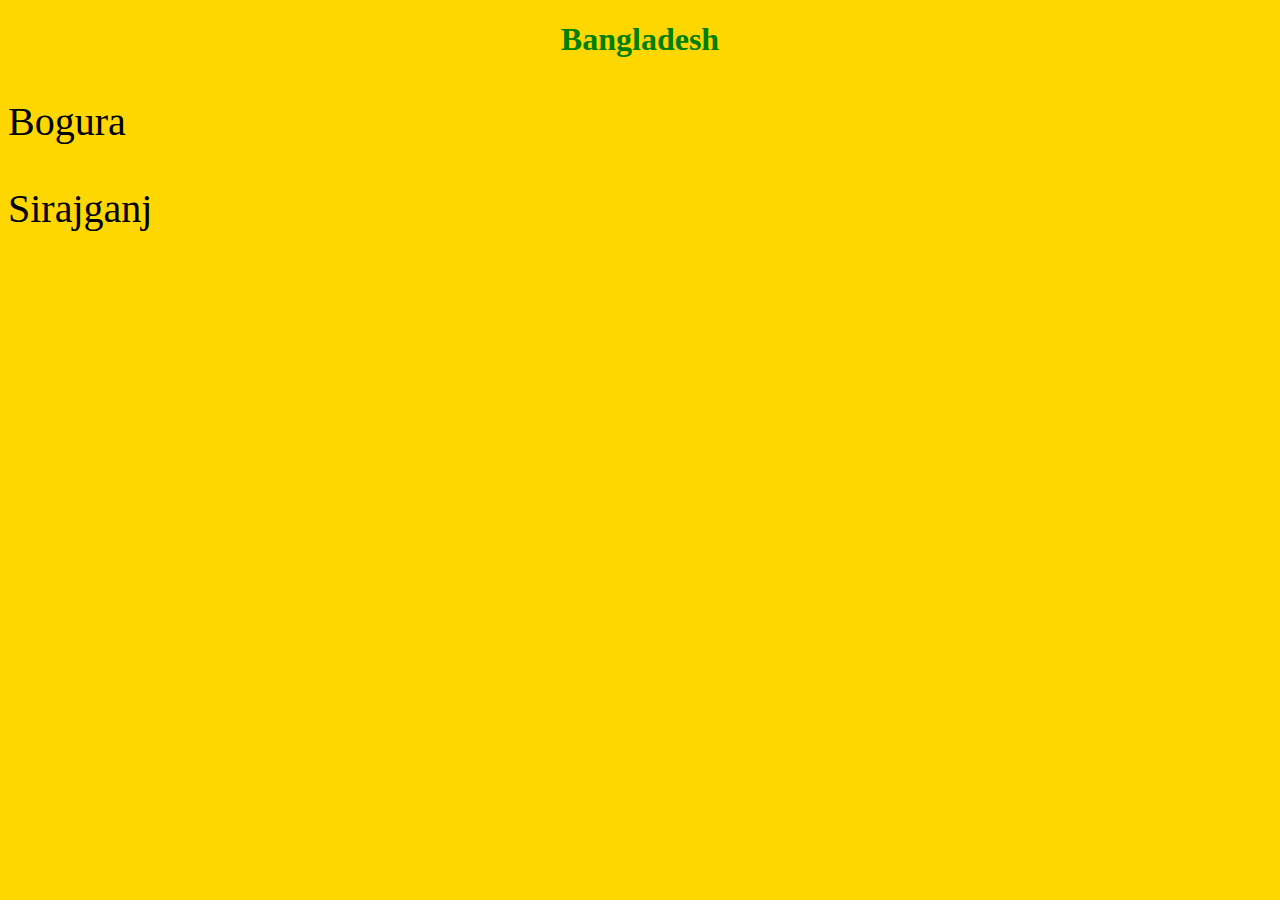
<file: css/First day/index.html>
<!DOCTYPE html>
<html lang="en">
<head>
    <meta charset="UTF-8">
    <meta name="viewport" content="width=device-width, initial-scale=1.0">
    <title>CSS-CLASS</title>
</head>
<style>
body{
    background-color: gold;
}
h1{
    text-align: center;
    color: green;
    
}

p{
    font-size: verdana;
    font-size: 40px;
    color: black;
}
</style>

<body>
    <h1>Bangladesh</h1>
    <p>Bogura</p>
    <p>Sirajganj
    </p>
</body>
</html>
</file>
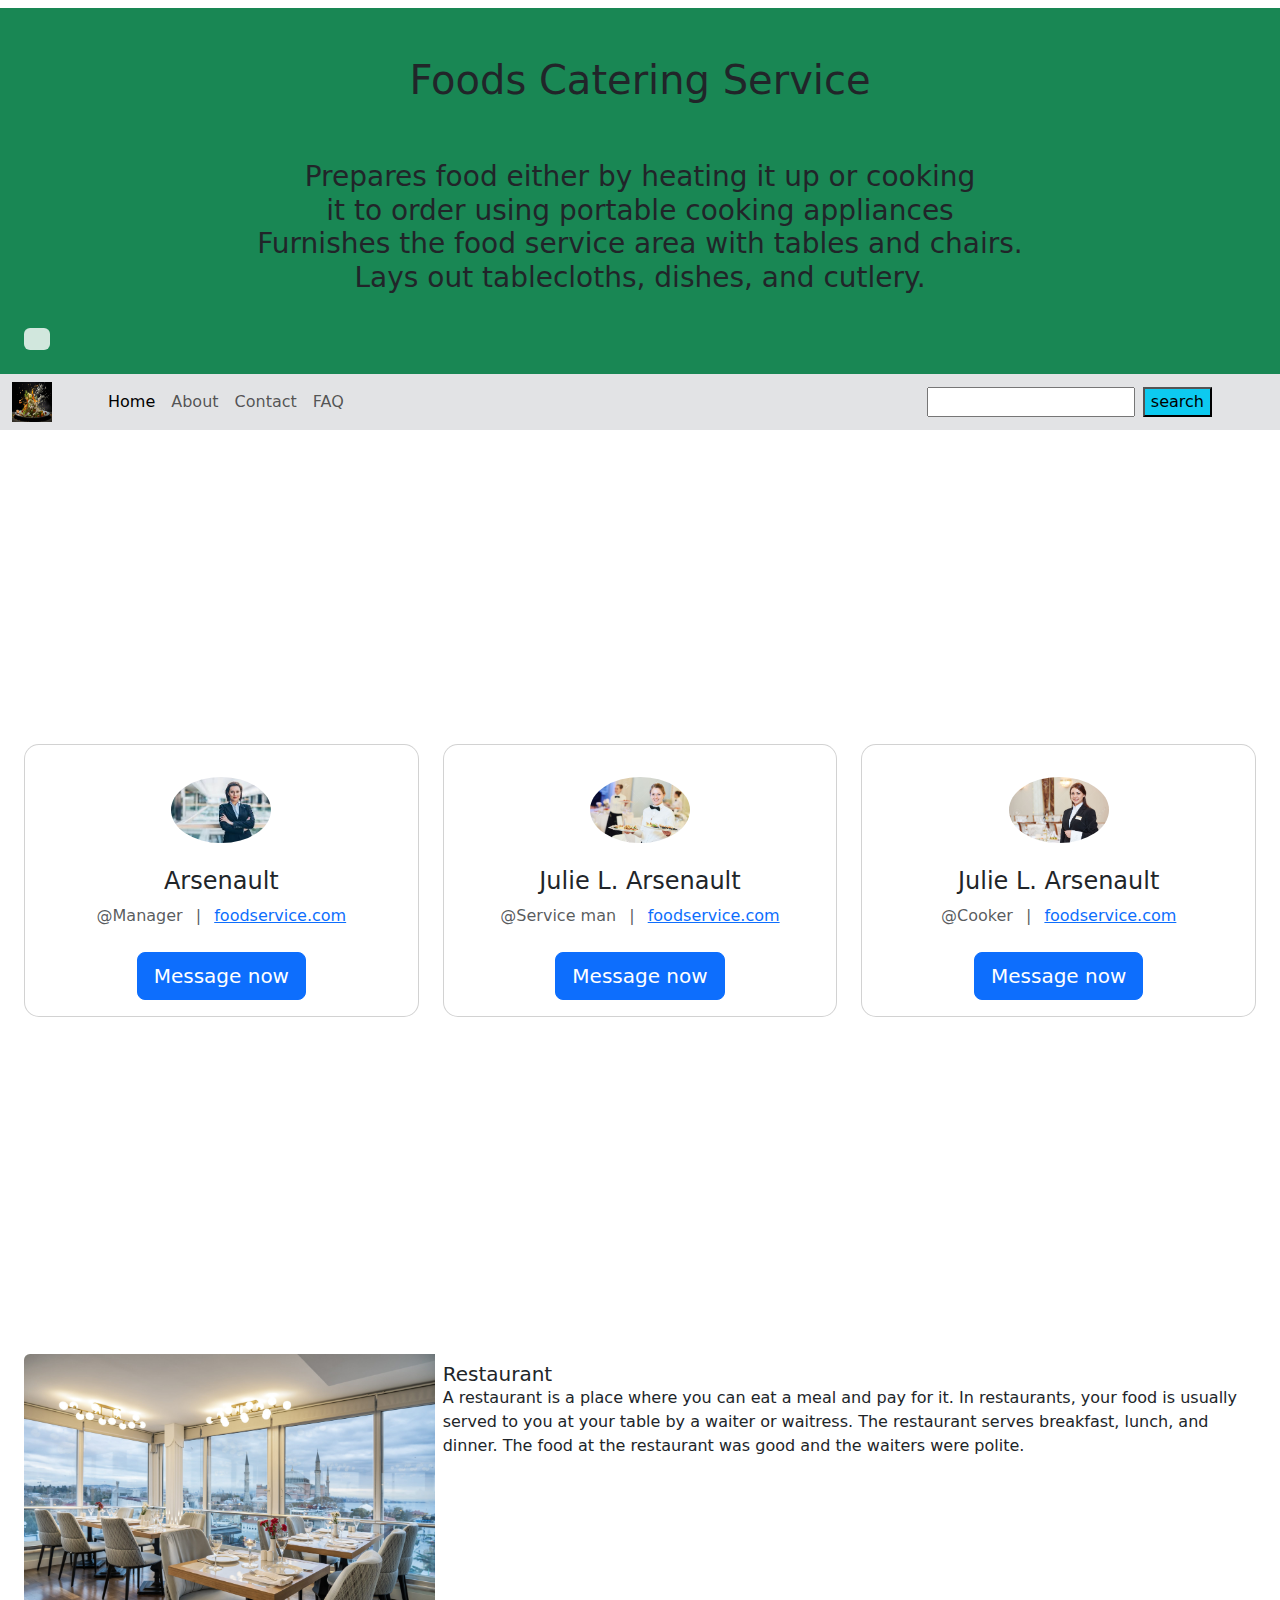
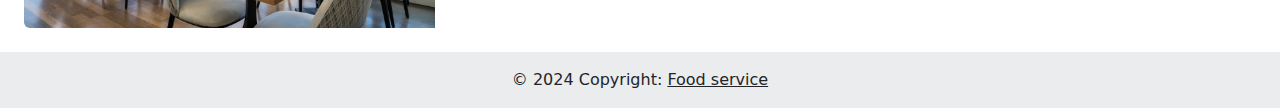
<file: About.html>
<!DOCTYPE html>
<html lang="en">
<head>
    <meta charset="UTF-8">
    <meta name="viewport" content="width=device-width, initial-scale=1.0">
    <title> Catering Service</title>
    <link rel="stylesheet" href="css/bootstrap.min.css">
    <script src="js/bootstrap.min.js"></script>
</head>
<body>
        <!-- banner section -->
        <div class="h-100 w-100 bg-success mt-2">
            <h1 class="text-center py-5">Foods Catering Service</h1>
            <h3 class="text-center">
              Prepares food either by heating it up or cooking <br> it to order using portable cooking appliances <br> Furnishes the food service area with tables and chairs. <br> Lays out tablecloths, dishes, and cutlery.
            </h3>
            <div class="p-4  justify-between">
              <div class="btn btn-circle bg-success-subtle">
                <h3 class="text-center" id="clock"></h3>
                
              </div>
            </div>
      
          </div>
          <!-- navbar section -->
          <div>
            <nav class="navbar navbar-expand-lg bg-secondary-subtle">
                <div class="container-fluid ">
                 <img src="img/logo.jpg" height="40px" width="40px" alt="" srcset="">
                  <div class="collapse navbar-collapse px-5" >
                    <ul class="navbar-nav">
                      <li class="nav-item active">
                        <a class="nav-link active" aria-current="page" href="index.html">Home</a>
                      </li>
                      <li class="nav-item">
                        <a class="nav-link" href="About.html">About</a>
                      </li>
                      <li class="nav-item">
                        <a class="nav-link" href="Contact.html">Contact</a>
                      </li>
                      <li class="nav-item">
                        <a class="nav-link" href="Faq.html">FAQ</a>
                      </li>
                    </ul>
                    <div class="navbar-end d-flex justify-content-end w-100">
                      <input type="search" name="" id="">
                      <button class="mx-2 bg-info" type="button">search</button>
                     </div>
                  </div>
                </div>
              </nav>
    
        </div>
    

          <div>
            <section class="vh-100 row p-4">
                <div class="container py-5 h-100 ">
                  <div class="row d-flex justify-content-center align-items-center h-100">
                    <div class="col-md-3 col-xl-4">
                      <div class="card" style="border-radius: 15px;">
                        <div class="card-body text-center">
                          <div class="mt-3 mb-4">
                            <img src="img/manager.jpeg"
                              class="rounded-circle img-fluid" style="width: 100px;" />
                          </div>
                          <h4 class="mb-2"> Arsenault</h4>
                          <p class="text-muted mb-4">@Manager <span class="mx-2">|</span> <a
                              href="#!">foodservice.com</a></p>
                          
                          <button  type="button" data-mdb-button-init data-mdb-ripple-init class="btn btn-primary btn-rounded btn-lg">
                            Message now
                          </button>
                          
                        </div>
                      </div>
              
                    </div>
                    <div class="col-md-3 col-xl-4">
                      <div class="card" style="border-radius: 15px;">
                        <div class="card-body text-center">
                          <div class="mt-3 mb-4">
                            <img src="img/sevice.jpg"
                              class="rounded-circle img-fluid" style="width: 100px;" />
                          </div>
                          <h4 class="mb-2">Julie L. Arsenault</h4>
                          <p class="text-muted mb-4">@Service man <span class="mx-2">|</span> <a
                              href="#!">foodservice.com</a></p>
                          
                          <button  type="button" data-mdb-button-init data-mdb-ripple-init class="btn btn-primary btn-rounded btn-lg">
                            Message now
                          </button>
                          
                        </div>
                      </div>
              
                    </div>
                    <div class="col-md-3 col-xl-4">
                      <div class="card" style="border-radius: 15px;">
                        <div class="card-body text-center">
                          <div class="mt-3 mb-4">
                            <img src="img/64987218-waiter-manager-occupation-female-waitress-at-restaurant-catering-service.jpg" height="200"
                              class="rounded-circle img-fluid" style="width: 100px;" />
                          </div>
                          <h4 class="mb-2">Julie L. Arsenault</h4>
                          <p class="text-muted mb-4">@Cooker <span class="mx-2">|</span> <a
                              href="#!">foodservice.com</a></p>
                          
                          <button  type="button" data-mdb-button-init data-mdb-ripple-init class="btn btn-primary btn-rounded btn-lg">
                            Message now
                          </button>
                          
                        </div>
                      </div>
              
                    </div>
                  
                  </div>
                </div>
              </section>
          </div>
          <div>
            <div class="w-100 h-100 p-4"  >
              <div class="row g-0">
                <div class="col-md-4">
                  <img src="img/2TH08812-1-scaled.jpg" class="img-fluid rounded-start" alt="...">
                </div>
                <div class="col-md-8 p-2 ">
                  <div class="card-body">
                    <h5 class="card-title">Restaurant</h5>
                    <p class="card-text">A restaurant is a place where you can eat a meal and pay for it. In restaurants, your food is usually served to you at your table by a waiter or waitress. The restaurant serves breakfast, lunch, and dinner. The food at the restaurant was good and the waiters were polite.</p>
                    
                  </div>
                </div>
              </div>
            </div>
          </div>
          <div>
            <footer class="bg-body-tertiary text-center">
              <div class="text-center p-3" style="background-color: rgba(0, 0, 0, 0.05);">
                © 2024 Copyright:
                <a class="text-body" href="https://mdbootstrap.com/">Food service</a>
              </div>
             
            </footer>
          
          </div>

          <script src="clock.js"></script>
</body>
</html>
</file>
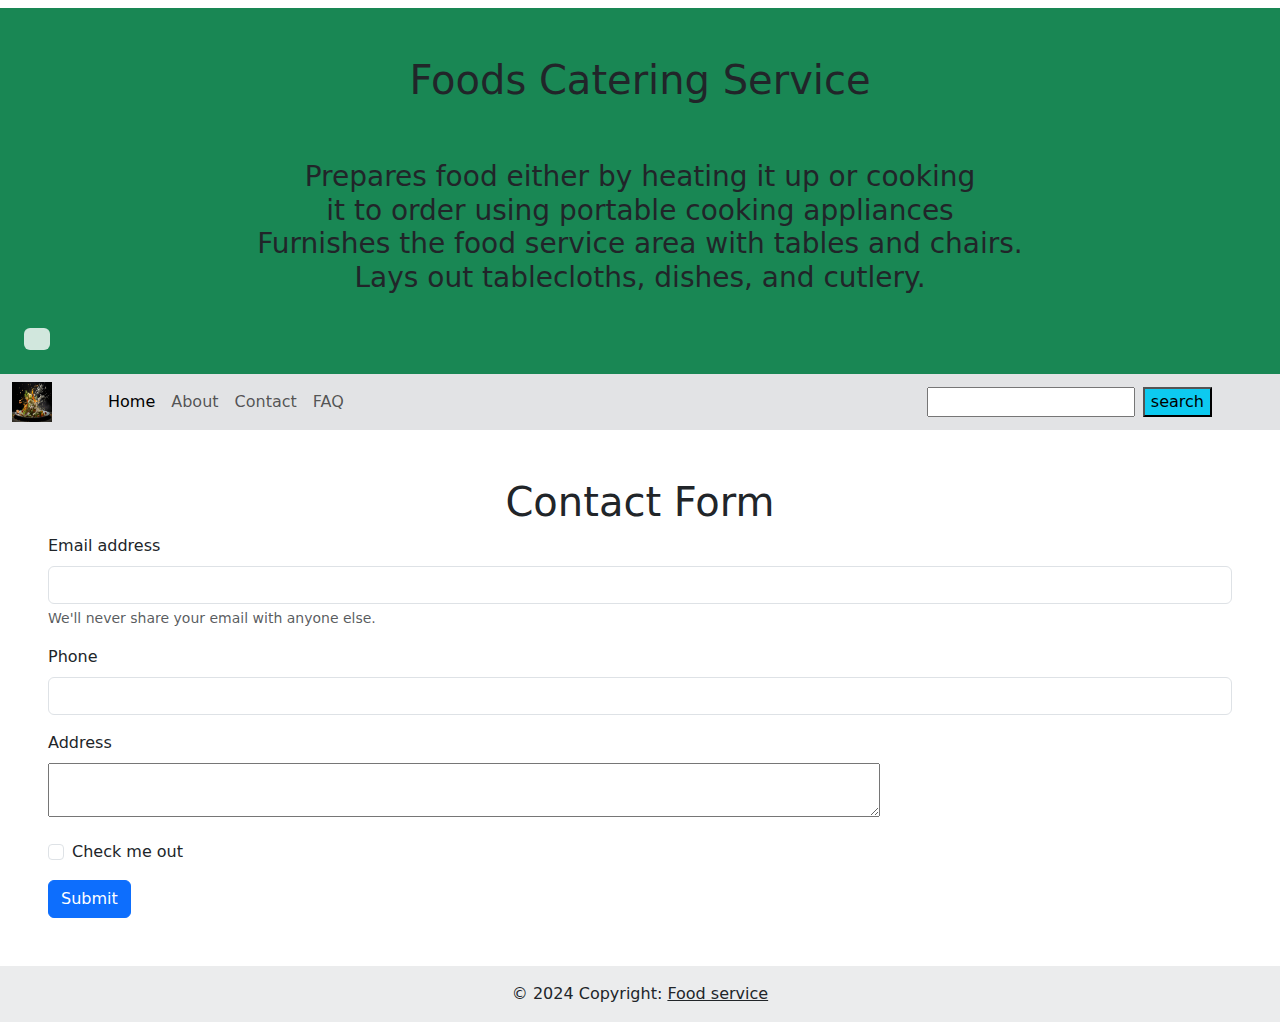
<file: Contact.html>
<!DOCTYPE html>
<html lang="en">
<head>
    <meta charset="UTF-8">
    <meta name="viewport" content="width=device-width, initial-scale=1.0">
    <title>Catering Service</title>
    <link rel="stylesheet" href="css/bootstrap.min.css">
    <script src="js/bootstrap.min.js"></script>
</head>
<body>
    
    <!-- banner section -->
    <div class="h-100 w-100 bg-success mt-2">
      <h1 class="text-center py-5">Foods Catering Service</h1>
      <h3 class="text-center">
        Prepares food either by heating it up or cooking <br> it to order using portable cooking appliances <br> Furnishes the food service area with tables and chairs. <br> Lays out tablecloths, dishes, and cutlery.
      </h3>
      <div class="p-4  justify-between">
        <div class="btn btn-circle bg-success-subtle">
          <h3 class="text-center" id="clock"></h3>
          
        </div>
      </div>

    </div>
      <!-- navbar section -->
      <div>
        <nav class="navbar navbar-expand-lg bg-secondary-subtle">
            <div class="container-fluid ">
             <img src="img/logo.jpg" height="40px" width="40px" alt="" srcset="">
              <div class="collapse navbar-collapse px-5" >
                <ul class="navbar-nav">
                  <li class="nav-item active">
                    <a class="nav-link active" aria-current="page" href="index.html">Home</a>
                  </li>
                  <li class="nav-item">
                    <a class="nav-link" href="About.html">About</a>
                  </li>
                  <li class="nav-item">
                    <a class="nav-link" href="Contact.html">Contact</a>
                  </li>
                  <li class="nav-item">
                    <a class="nav-link" href="Faq.html">FAQ</a>
                  </li>
                </ul>
                <div class="navbar-end d-flex justify-content-end w-100">
                  <input type="search" name="" id="">
                  <button class="mx-2 bg-info" type="button">search</button>
                 </div>
              </div>
            </div>
          </nav>

    </div>


      <div class="p-5">
        <h1 class="text-center">Contact Form</h1>
        <form>
            <div class="mb-3">
              <label for="exampleInputEmail1" class="form-label">Email address</label>
              <input type="email" class="form-control" id="exampleInputEmail1" aria-describedby="emailHelp">
              <div id="emailHelp" class="form-text">We'll never share your email with anyone else.</div>
            </div>
            <div class="mb-3">
              <label for="exampleInputPassword1" class="form-label">Phone</label>
              <input type="number" class="form-control" id="exampleInputPassword1">
            </div>
            <div class="mb-3">
              <label for="exampleInputPassword1" class="form-label">Address</label><br>
              
                <textarea name="text" cols="100"  id=""></textarea>
            </div>
            <div class="mb-3 form-check">
              <input type="checkbox" class="form-check-input" id="exampleCheck1">
              <label class="form-check-label" for="exampleCheck1">Check me out</label>
            </div>
            <button type="submit" class="btn btn-primary">Submit</button>
          </form>
      </div>


      <div>
        <footer class="bg-body-tertiary text-center">
          <div class="text-center p-3" style="background-color: rgba(0, 0, 0, 0.05);">
            © 2024 Copyright:
            <a class="text-body" href="https://mdbootstrap.com/">Food service</a>
          </div>
         
        </footer>
      
      </div>
    <script src="clock.js"></script>
</body>
</html>
</file>
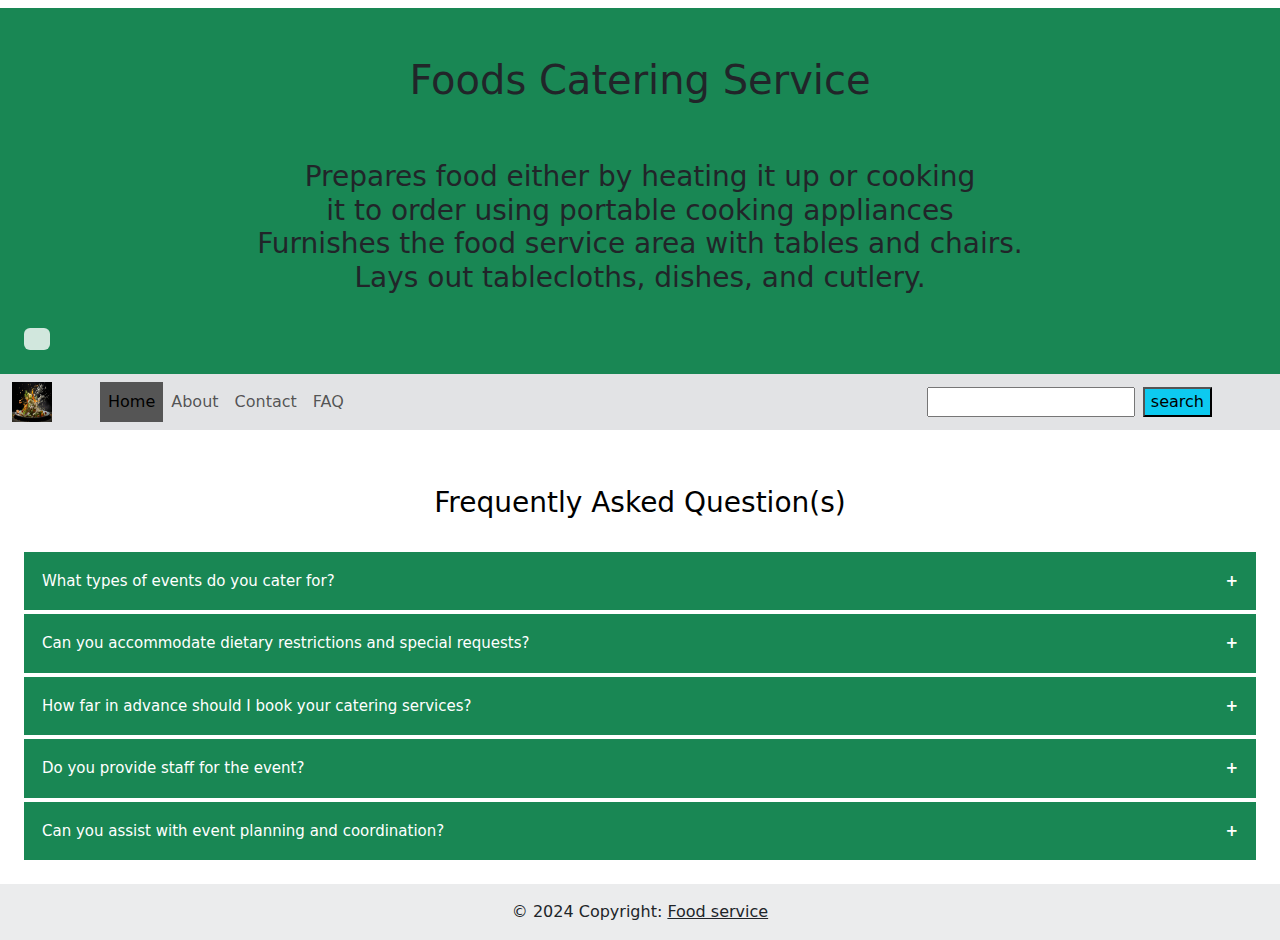
<file: Faq.html>
<!DOCTYPE html>
<html lang="en">
<head>
    <meta charset="UTF-8">
    <meta name="viewport" content="width=device-width, initial-scale=1.0">
    <title>Catering Service</title>
    <link rel="stylesheet" href="Faq.css">
    <link rel="stylesheet" href="css/bootstrap.min.css">
    <script src="js/bootstrap.min.js"></script>
</head>
<body>
     
    <!-- banner section -->
    <div class="h-100 w-100 bg-success mt-2">
      <h1 class="text-center py-5">Foods Catering Service</h1>
      <h3 class="text-center">
        Prepares food either by heating it up or cooking <br> it to order using portable cooking appliances <br> Furnishes the food service area with tables and chairs. <br> Lays out tablecloths, dishes, and cutlery.
      </h3>
      <div class="p-4  justify-between">
        <div class="btn btn-circle bg-success-subtle">
          <h3 class="text-center" id="clock"></h3>
          
        </div>
      </div>

    </div>
      <!-- navbar section -->
      <div>
        <nav class="navbar navbar-expand-lg bg-secondary-subtle">
            <div class="container-fluid ">
             <img src="img/logo.jpg" height="40px" width="40px" alt="" srcset="">
              <div class="collapse navbar-collapse px-5" >
                <ul class="navbar-nav">
                  <li class="nav-item active">
                    <a class="nav-link active" aria-current="page" href="index.html">Home</a>
                  </li>
                  <li class="nav-item">
                    <a class="nav-link" href="About.html">About</a>
                  </li>
                  <li class="nav-item">
                    <a class="nav-link" href="Contact.html">Contact</a>
                  </li>
                  <li class="nav-item">
                    <a class="nav-link" href="Faq.html">FAQ</a>
                  </li>
                </ul>
                <div class="navbar-end d-flex justify-content-end w-100">
                  <input type="search" name="" id="">
                  <button class="mx-2 bg-info" type="button">search</button>
                 </div>
              </div>
            </div>
          </nav>

    </div>


      

      <div class="p-4">
        <h3 class="text-black text-center m-2 p-4 ">Frequently Asked Question(s)</h3>
        <button class="collapsible bg-success mb-1">What types of events do you cater for?</button>
        <div class="content">
          <p class="p-4">We cater for a wide range of events including weddings, corporate events, private parties, birthdays, anniversaries, and more.</p>
        </div>
        <button class="collapsible bg-success mb-1"> Can you accommodate dietary restrictions and special requests?</button>
        <div class="content">
          <p class="p-4">Yes, we understand the importance of catering to dietary restrictions and special requests. We offer a variety of menu options to accommodate various dietary needs including vegetarian, vegan, gluten-free, and allergy-specific options.</p>
        </div>
        <button class="collapsible bg-success mb-1">How far in advance should I book your catering services?</button>
        <div class="content">
          <p class="p-4">We recommend booking our catering services as early as possible to ensure availability, especially for large events. Typically, booking at least 2-3 months in advance is advisable, but we can often accommodate last-minute requests depending on availability.</p>
        </div>
        <button class="collapsible bg-success mb-1"> Do you provide staff for the event?</button>
        <div class="content">
          <p class="p-4">Yes, we provide experienced and professional staff including servers, bartenders, chefs, and event coordinators to ensure your event runs smoothly from start to finish.</p>
        </div>
        <button class="collapsible bg-success">Can you assist with event planning and coordination?</button>
        <div class="content">
          <p class="p-4">Absolutely! In addition to catering services, we offer event planning and coordination assistance to help you with every aspect of your event, from venue selection to décor and entertainment.

            Feel free to adjust these questions and answers to better fit your specific catering service offerings and policies!</p>
        </div>
        <script>
          var coll = document.getElementsByClassName("collapsible");
          var i;
          
          for (i = 0; i < coll.length; i++) {
            coll[i].addEventListener("click", function() {
              this.classList.toggle("activefaq");
              var content = this.nextElementSibling;
              if (content.style.maxHeight){
                content.style.maxHeight = null;
              } else {
                content.style.maxHeight = content.scrollHeight + "px";
              } 
            });
          }
          </script>
          
      </div>

      <div>
        <footer class="bg-body-tertiary text-center">
          <div class="text-center p-3" style="background-color: rgba(0, 0, 0, 0.05);">
            © 2024 Copyright:
            <a class="text-body" href="https://mdbootstrap.com/">Food service</a>
          </div>
         
        </footer>
      
      </div>
    <script src="clock.js"></script>
</body>
</html>
</file>
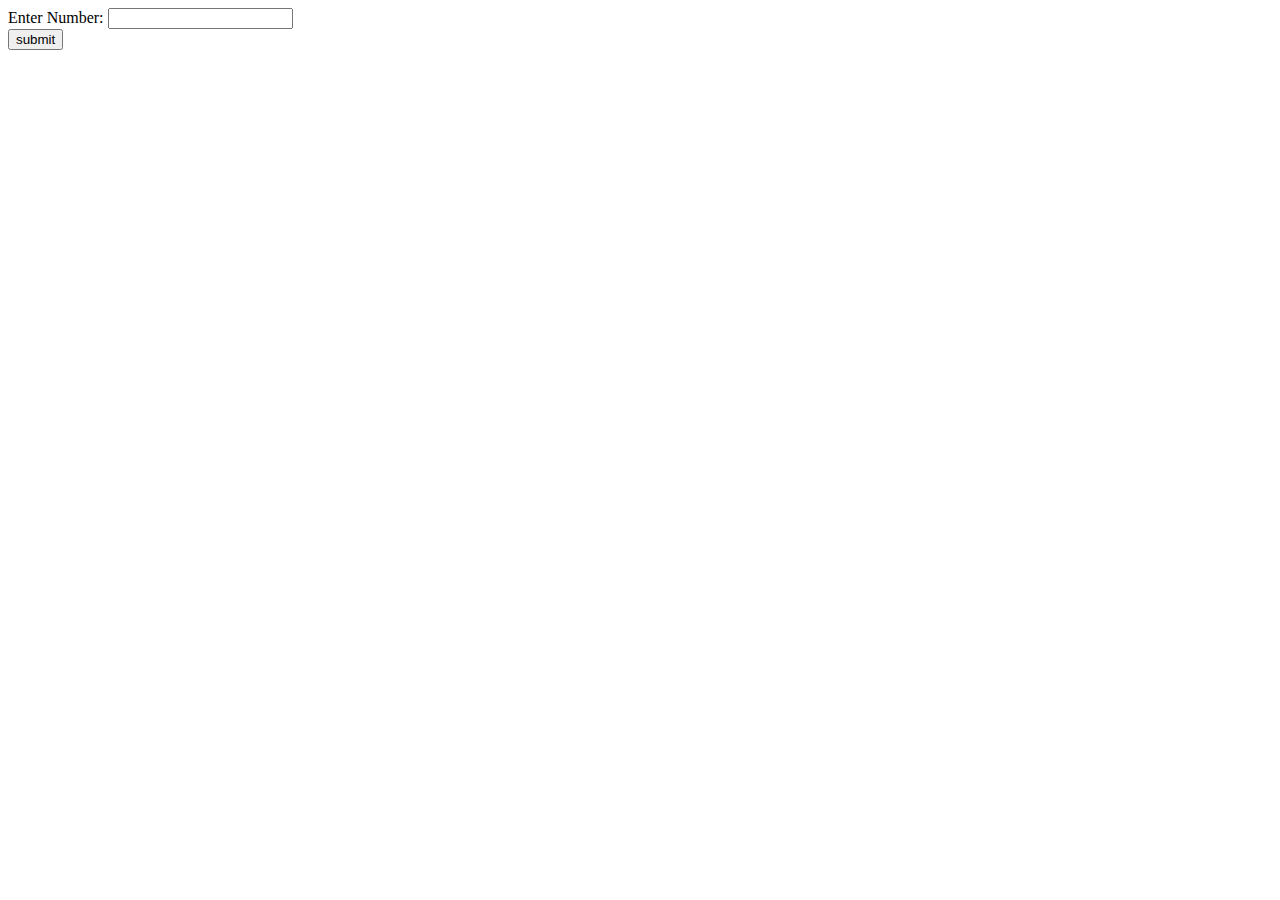
<file: loop.html>
<!DOCTYPE html>
<html lang="en">
<head>
    
    <script src="loop.js"></script>
</head>
<body>
    Enter Number:
    <input type="text" name="num" id="num"><br>
    <input type="button" value="submit" onclick="display()">

    <p id="output"></p>
    
</body>
</html>
</file>
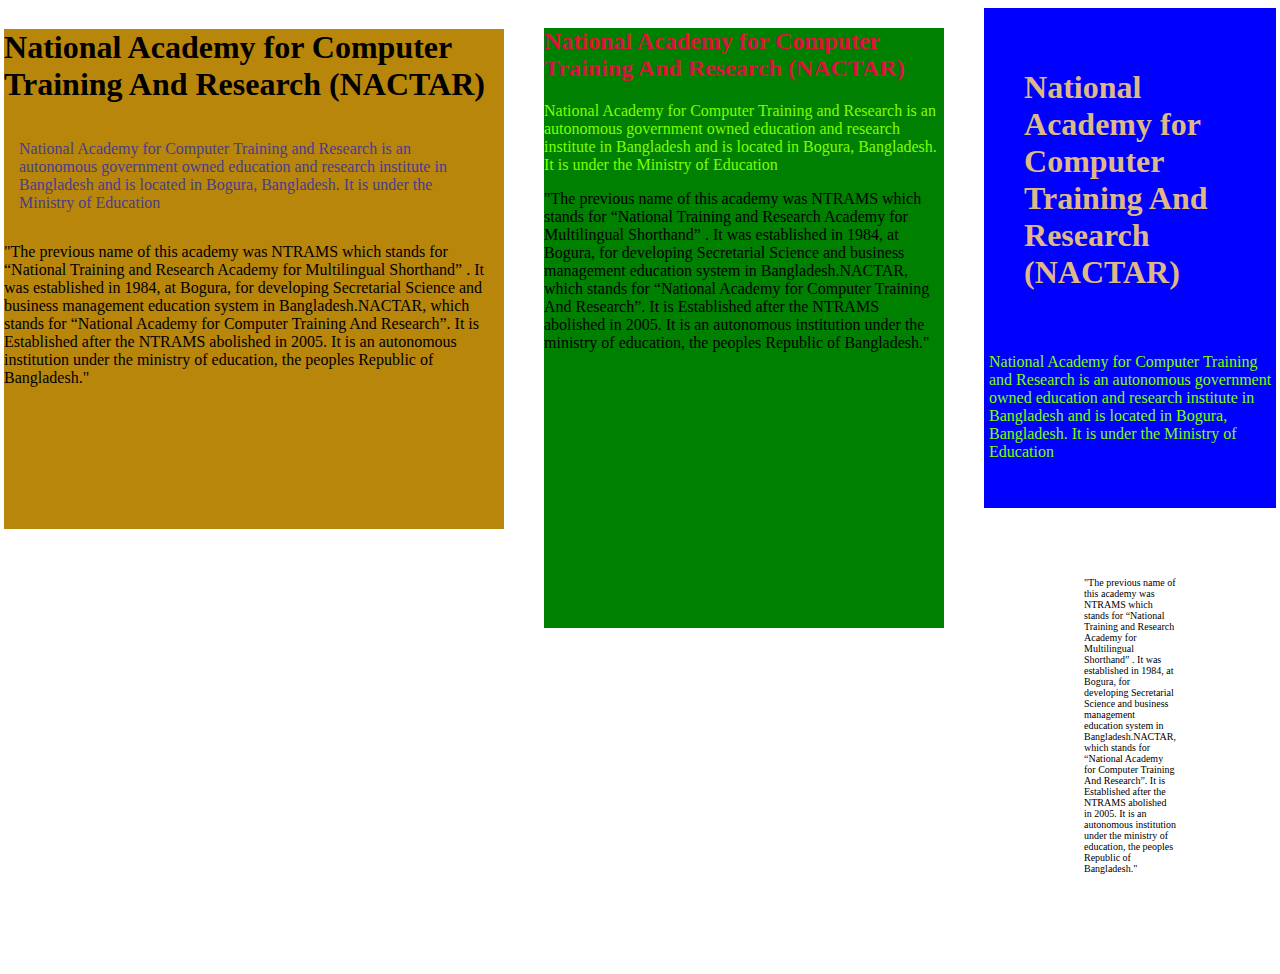
<file: css/css.html>
<!DOCTYPE html>
<html lang="en">
<head>
    <meta charset="UTF-8">
    <meta name="viewport" content="width=device-width, initial-scale=1.0">
    <title>CSS exam </title>
</head>
<link rel="stylesheet" href="style.css">
<style>
   .one{
    height: 600px;
    width: 400px;
    background-color: green;
    
   }
   #Two{
    color: chartreuse; 
    text-underline-position: auto;
   }

   h2{
    color: crimson;
   }
   body{
    justify-content: center;
    display: flex;
    gap: 40px;
   }

</style>

<body >
     <!-- External CSS -->
    <div>

        <div class="Apple">
            <h1>National Academy for Computer Training And Research (NACTAR)</h1>

            <p id="Banana">National Academy for Computer Training and Research is an autonomous government owned education and research institute in Bangladesh and is located in Bogura, Bangladesh. It is under the Ministry of Education</p>

            <p>
                "The previous name of this academy was NTRAMS which stands for “National Training and Research Academy for Multilingual Shorthand” . It was established in 1984, at Bogura, for developing Secretarial Science and business management education system in Bangladesh.NACTAR, which stands for “National Academy for Computer Training And Research”. It is Established after the NTRAMS abolished in 2005. It is an autonomous institution under the ministry of education, the peoples Republic of Bangladesh."
            </p>
        </div>

    </div>

       
    <!-- Internal CSS -->
    <div>

        <div class="one">
            <h2>National Academy for Computer Training And Research (NACTAR)</h2>

            <p id="Two">National Academy for Computer Training and Research is an autonomous government owned education and research institute in Bangladesh and is located in Bogura, Bangladesh. It is under the Ministry of Education</p>

            <p>
                "The previous name of this academy was NTRAMS which stands for “National Training and Research Academy for Multilingual Shorthand” . It was established in 1984, at Bogura, for developing Secretarial Science and business management education system in Bangladesh.NACTAR, which stands for “National Academy for Computer Training And Research”. It is Established after the NTRAMS abolished in 2005. It is an autonomous institution under the ministry of education, the peoples Republic of Bangladesh."
            </p>
        </div>

    </div>
 
<!-- Inline CSS -->
    <div style="background-color: blue ; height: 500px; width: 500px; ">

        <div style="border-radius: 20%;"> 
            <h1 style="padding: 40px; color: burlywood;">National Academy for Computer Training And Research (NACTAR)</h1>

            <p style="color: chartreuse; margin-left: 5px;  margin-top: 20px;" >National Academy for Computer Training and Research is an autonomous government owned education and research institute in Bangladesh and is located in Bogura, Bangladesh. It is under the Ministry of Education</p>

            <p style="font-size:x-small; padding: 100px;">
                "The previous name of this academy was NTRAMS which stands for “National Training and Research Academy for Multilingual Shorthand” . It was established in 1984, at Bogura, for developing Secretarial Science and business management education system in Bangladesh.NACTAR, which stands for “National Academy for Computer Training And Research”. It is Established after the NTRAMS abolished in 2005. It is an autonomous institution under the ministry of education, the peoples Republic of Bangladesh."
            </p>
        </div>

    </div>
    
</body>
</html>
</file>
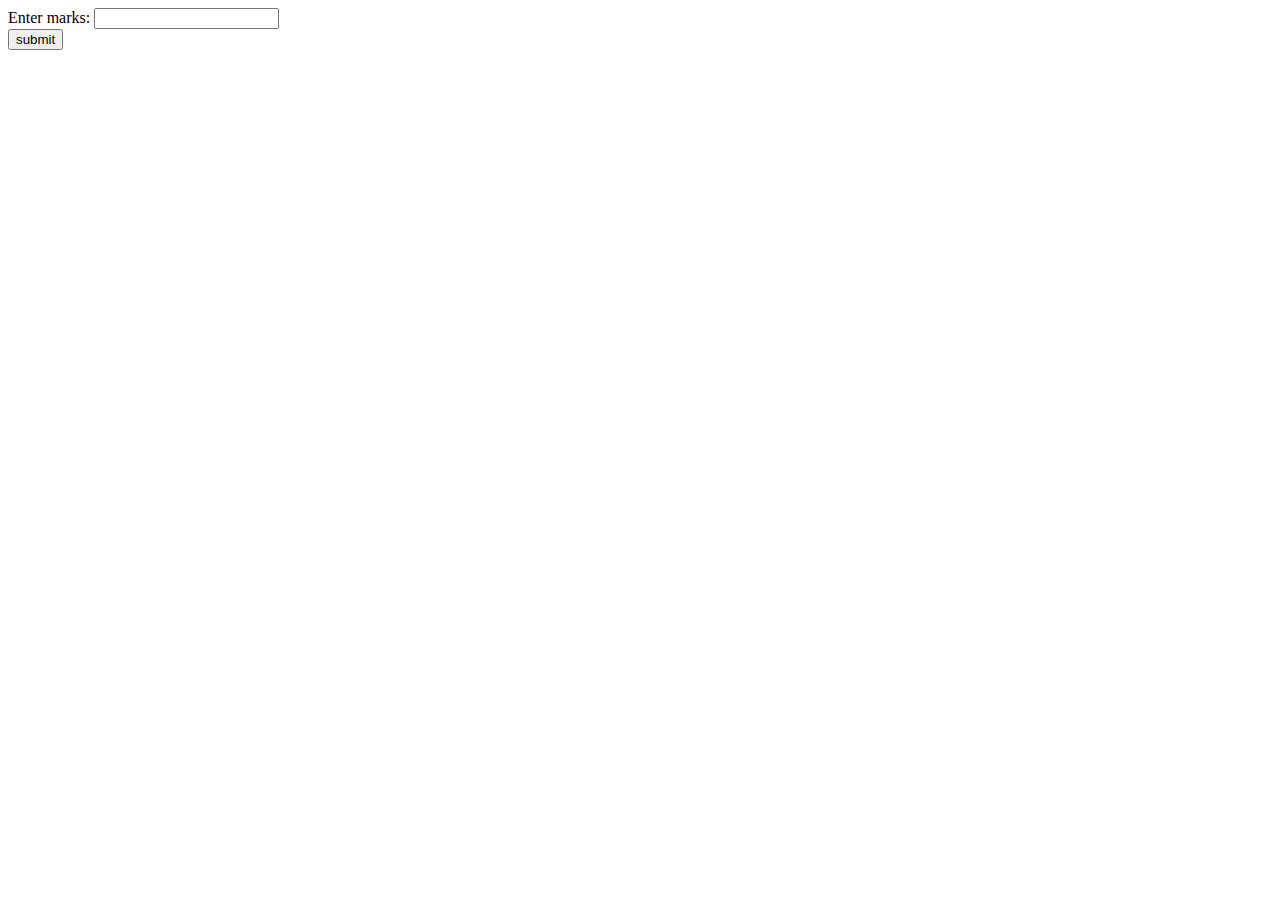
<file: img/Conditional.html>
<!DOCTYPE html>
<html lang="en">
<head>
   <script src="Conditional.js"></script>
</head>
<body>
    <form >
        Enter marks:
        <input type="text" name="mark" id="mark"/>
        <br>
        <input type="button" value="submit" onclick="Display()"/>
    </form>
    
</body>
</html>
</file>
<file: Faq.css>
.collapsible {
    background-color: #777;
    color: white;
    cursor: pointer;
    padding: 18px;
    width: 100%;
    border: none;
    text-align: left;
    outline: none;
    font-size: 15px;
  }
.actibefaq, .collapsible:hover{
    background-color: blue;

}
.collapsible:after{
    content: '\002B';
    color: white;
    font-weight: bold;
    float: right;
    margin-left: 5px;
}
.activefaq:after{
    content:"\2212";
}
.content{
    padding: 0 18px;
    max-height: 0;
    overflow: hidden;
    transition: max-height 0.2s ease-out;
    background-color: #f1f1f1;
}
.collapsible {
    background-color: #777;
    color: white;
    cursor: pointer;
    padding: 18px;
    width: 100%;
    border: none;
    text-align: left;
    outline: none;
    font-size: 15px;
  }
  
  .active, .collapsible:hover {
    background-color: #555;
  }
  
  .content {
    padding: 0 18px;
    max-height: 0;
    overflow: hidden;
    transition: max-height 0.2s ease-out;
    background-color: #f1f1f1;
  }

  .navbar-light .navbar-nav .nav-link {
    text-transform: uppercase;
    text-align: center;
    font-size: 13px;
    text-decoration: none;
    
    color: black;
    font-family: "open-sans";
    transition: 0.3s ease;
    border-top: 4px solid #FFFFFF;
    border-bottom: 4px solid #FFFFFF;
    padding: 20px 0;
    margin: 0 20px;
  }
  
  .navbar-light .navbar-nav .nav-link.active,
  .navbar-light .navbar-nav .nav-link:hover {
    border-top: 4px solid #000000;
    border-bottom: 4px solid #000000;
    padding: 6px 0px;
    background: #11ADE8;
  }
</file>
<file: css/style.css>
.Apple{
    height: 500px;
    width: 500px;
    background-color: darkgoldenrod;
}

#Banana{
    padding: 15px;
    color: darkslateblue;
}
</file>
